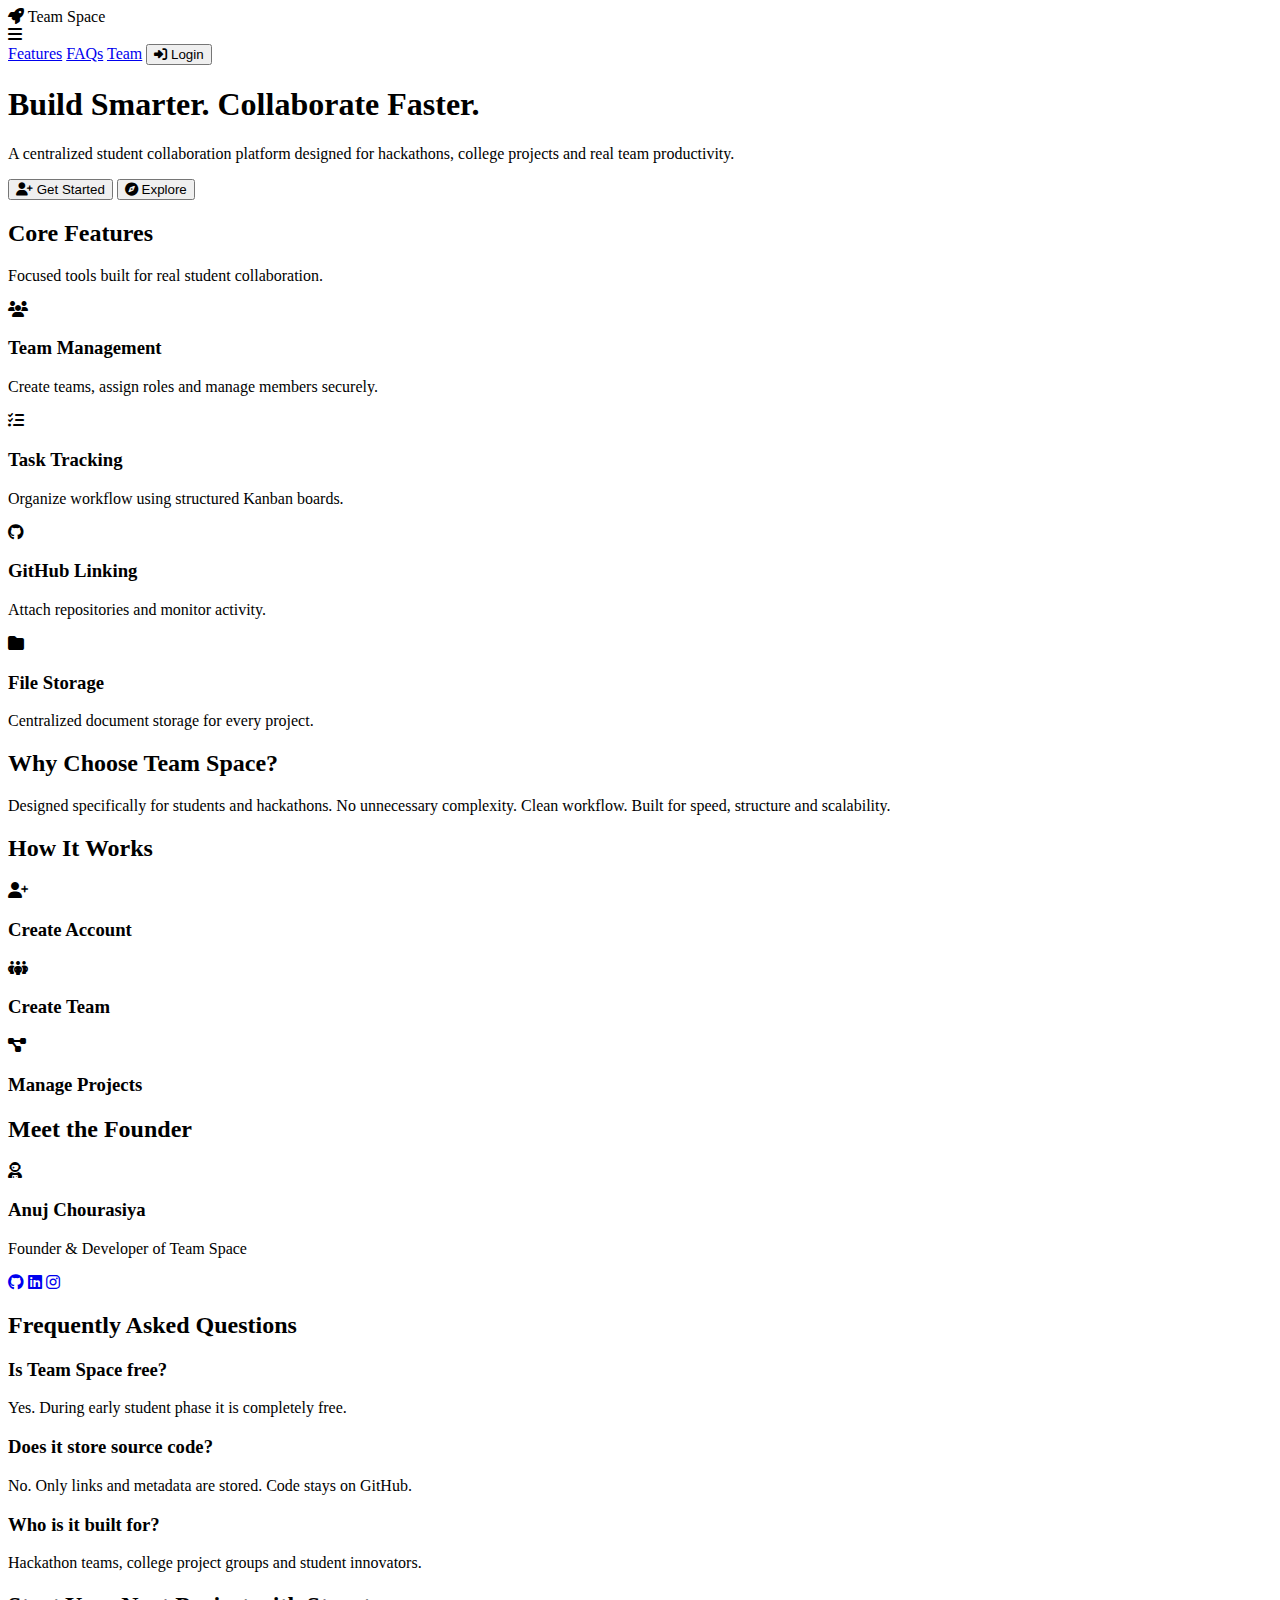
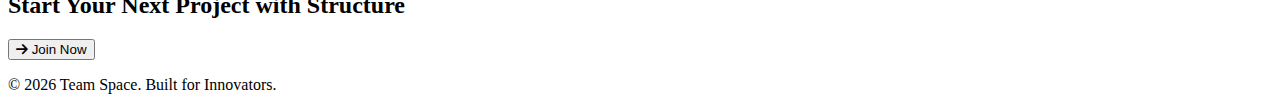
<file: src/main/resources/templates/index.html>
<!DOCTYPE html>
<html xmlns:th="http://www.thymeleaf.org">

<head>
    <!-- Primary Meta -->
    <meta charset="UTF-8">
    <meta http-equiv="X-UA-Compatible" content="IE=edge">
    <meta name="viewport" content="width=device-width, initial-scale=1.0">

    <title>Team Space | Student Collaboration Platform</title>
    <meta name="title" content="Team Space - Student Collaboration & Hackathon Platform">
    <meta name="description"
          content="Team Space helps students manage teams, tasks, files and GitHub repositories in one powerful centralized platform built for hackathons and college projects.">
    <meta name="keywords"
          content="Team collaboration, Hackathon platform, Student SaaS, Task management, GitHub integration, Project management tool">
    <meta name="author" content="Team Space">

    <!-- Open Graph -->
    <meta property="og:type" content="website">
    <meta property="og:title" content="Team Space - Build. Collaborate. Win.">
    <meta property="og:description" content="Centralized student collaboration platform for hackathons and projects.">
    <meta property="og:image" content="https://images.unsplash.com/photo-1552664730-d307ca884978">
    <meta property="og:url" content="https://teamspace.com">

    <!-- Twitter -->
    <meta name="twitter:card" content="summary_large_image">
    <meta name="twitter:title" content="Team Space - Student Collaboration SaaS">
    <meta name="twitter:description" content="Manage teams, tasks and GitHub in one place.">
    <meta name="twitter:image" content="https://images.unsplash.com/photo-1552664730-d307ca884978">

    <!-- Font Awesome -->
    <link rel="stylesheet" href="https://cdnjs.cloudflare.com/ajax/libs/font-awesome/6.5.1/css/all.min.css">

    <link rel="stylesheet" th:href="@{/css/style.css}">
</head>

<body>
<nav class="navbar">
    <div class="logo">
        <i class="fa-solid fa-rocket"></i>
        <span>Team Space</span>
    </div>

    <!-- Hamburger -->
    <div class="hamburger" id="hamburger">
        <i class="fa-solid fa-bars"></i>
    </div>

    <div class="nav-links" id="navLinks">
        <a href="#features">Features</a>
        <a href="#faq">FAQs</a>
        <a href="#team">Team</a>
        <button onclick="redirectToLogin()" class="btn-primary">
            <i class="fa-solid fa-right-to-bracket"></i> Login
        </button>
    </div>
</nav>

<!-- Hero -->
<section class="hero">
    <div class="hero-overlay"></div>
    <div class="hero-content">
        <h1>Build Smarter. Collaborate Faster.</h1>
        <p>
            A centralized student collaboration platform designed for hackathons,
            college projects and real team productivity.
        </p>
        <div class="hero-buttons">
            <button onclick="redirectToLogin()" class="btn-primary">
                <i class="fa-solid fa-user-plus"></i> Get Started
            </button>
            <button onclick="redirectToHome()" class="btn-outline">
                <i class="fa-solid fa-compass"></i> Explore
            </button>
        </div>
    </div>
</section>

<!-- Features -->
<section id="features" class="section">
    <div class="section-header">
        <h2>Core Features</h2>
        <p>Focused tools built for real student collaboration.</p>
    </div>

    <div class="feature-grid">

        <div class="card">
            <i class="fa-solid fa-users"></i>
            <h3>Team Management</h3>
            <p>Create teams, assign roles and manage members securely.</p>
        </div>

        <div class="card">
            <i class="fa-solid fa-list-check"></i>
            <h3>Task Tracking</h3>
            <p>Organize workflow using structured Kanban boards.</p>
        </div>

        <div class="card">
            <i class="fa-brands fa-github"></i>
            <h3>GitHub Linking</h3>
            <p>Attach repositories and monitor activity.</p>
        </div>

        <div class="card">
            <i class="fa-solid fa-folder"></i>
            <h3>File Storage</h3>
            <p>Centralized document storage for every project.</p>
        </div>

    </div>
</section>

<!-- Why Section -->
<section class="section dark-section">
    <div class="section-header">
        <h2>Why Choose Team Space?</h2>
    </div>
    <p class="why-text">
        Designed specifically for students and hackathons.
        No unnecessary complexity. Clean workflow.
        Built for speed, structure and scalability.
    </p>
</section>

<!-- How It Works -->
<section class="section">
    <div class="section-header">
        <h2>How It Works</h2>
    </div>

    <div class="steps">
        <div class="step">
            <i class="fa-solid fa-user-plus"></i>
            <h3>Create Account</h3>
        </div>
        <div class="step">
            <i class="fa-solid fa-people-group"></i>
            <h3>Create Team</h3>
        </div>
        <div class="step">
            <i class="fa-solid fa-diagram-project"></i>
            <h3>Manage Projects</h3>
        </div>
    </div>
</section>

<!-- Team Section -->
<section id="team" class="section dark-section">
    <div class="section-header">
        <h2>Meet the Founder</h2>
    </div>

    <div class="team-card">
        <i class="fa-solid fa-user-astronaut team-icon"></i>
        <h3>Anuj Chourasiya</h3>
        <p>Founder & Developer of Team Space</p>
        <div class="team-social">
            <a href="https://github.com/Anuj-code-AI" target="_blank"><i class="fa-brands fa-github"></i></a>
            <a href="https://www.linkedin.com/in/anujchourasiya" target="_blank"><i class="fa-brands fa-linkedin"></i></a>
            <a href="https://www.instagram.com/anuj_chourasiya8/" target="_blank"><i class="fa-brands fa-instagram"></i></a>
        </div>
    </div>
</section>

<!-- FAQ -->
<section id="faq" class="section">
    <div class="section-header">
        <h2>Frequently Asked Questions</h2>
    </div>

    <div class="faq">
        <div class="faq-item">
            <h3>Is Team Space free?</h3>
            <p>Yes. During early student phase it is completely free.</p>
        </div>

        <div class="faq-item">
            <h3>Does it store source code?</h3>
            <p>No. Only links and metadata are stored. Code stays on GitHub.</p>
        </div>

        <div class="faq-item">
            <h3>Who is it built for?</h3>
            <p>Hackathon teams, college project groups and student innovators.</p>
        </div>
    </div>
</section>

<!-- CTA -->
<section class="cta">
    <h2>Start Your Next Project with Structure</h2>
    <button onclick="redirectToLogin()" class="btn-primary">
        <i class="fa-solid fa-arrow-right"></i> Join Now
    </button>
</section>

<!-- Footer -->
<footer>
    <p>© 2026 Team Space. Built for Innovators.</p>
</footer>

<script th:src="@{/js/index.js}"></script>
</body>

</html>
</file>
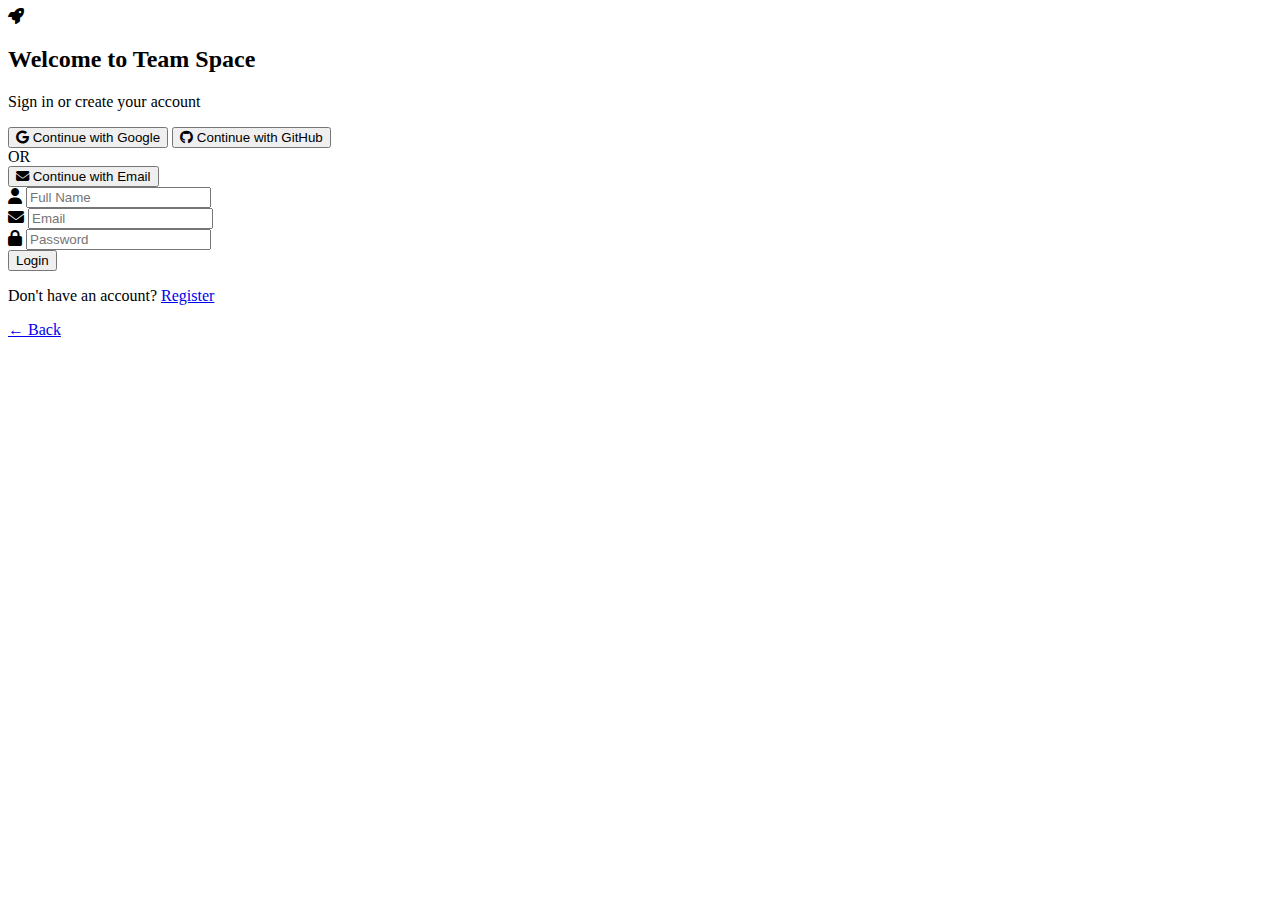
<file: src/main/resources/templates/auth.html>
<!DOCTYPE html>
<html lang="en">

<head>
    <meta charset="UTF-8">
    <title>Team Space | Authentication</title>
    <meta name="viewport" content="width=device-width, initial-scale=1.0">

    <!-- Font Awesome -->
    <link rel="stylesheet" href="https://cdnjs.cloudflare.com/ajax/libs/font-awesome/6.5.1/css/all.min.css">

    <link rel="stylesheet" th:href="@{/css/auth.css}">
</head>

<body>

<div class="auth-container">

    <div class="auth-card">

        <div class="auth-header">
            <i class="fa-solid fa-rocket logo-icon"></i>
            <h2 id="authTitle">Welcome to Team Space</h2>
            <p>Sign in or create your account</p>
        </div>

        <!-- OAuth Buttons -->
        <div id="oauthSection">

            <button class="oauth-btn google" onclick="redirectOAuth('google')">
                <i class="fa-brands fa-google"></i>
                Continue with Google
            </button>

            <button class="oauth-btn github" onclick="redirectOAuth('github')">
                <i class="fa-brands fa-github"></i>
                Continue with GitHub
            </button>

            <div class="divider">
                <span>OR</span>
            </div>

            <button class="email-btn" onclick="showEmailForm()">
                <i class="fa-solid fa-envelope"></i>
                Continue with Email
            </button>

        </div>

        <!-- Email Form (Hidden Initially) -->
        <div id="emailSection" class="hidden">

            <form id="authForm" method="post">
                <div id="nameField" class="input-group hidden">
                    <i class="fa-solid fa-user"></i>
                    <input id="name" name="name" type="text" placeholder="Full Name">
                </div>

                <div class="input-group">
                    <i class="fa-solid fa-envelope"></i>
                    <input id="email" name="email" type="email" placeholder="Email" required>
                </div>

                <div class="input-group">
                    <i class="fa-solid fa-lock"></i>
                    <input id="password" name="password" type="password" placeholder="Password" required>
                </div>

                <button id="submit" type="submit" class="primary-btn">
                    <span id="submitText">Login</span>
                </button>
            </form>

            <p class="switch-text">
                <span id="switchMessage">Don't have an account?</span>
                <a href="#" onclick="toggleMode()">Register</a>
            </p>

            <p class="back-text">
                <a href="#" onclick="goBack()">← Back</a>
            </p>

        </div>

    </div>

</div>

<script th:src="@{/js/auth.js}"></script>
</body>

</html>
</file>
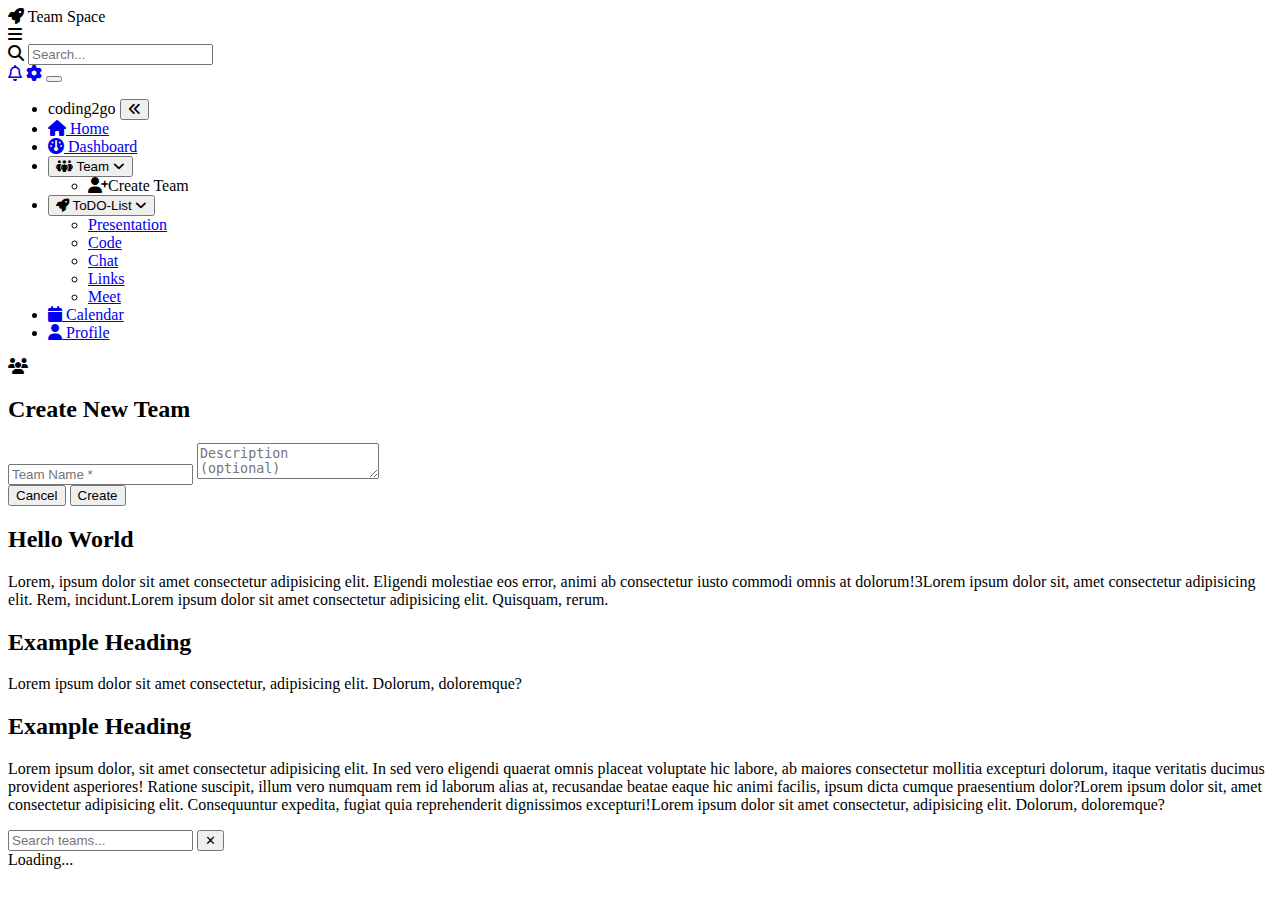
<file: src/main/resources/templates/home.html>
<!DOCTYPE html>
<html lang="en">

<head>
    <meta charset="UTF-8">
    <meta name="viewport" content="width=device-width, initial-scale=1.0">
    <title>Team</title>
    <link rel="stylesheet" href="https://cdnjs.cloudflare.com/ajax/libs/font-awesome/6.5.1/css/all.min.css">
    <link rel="stylesheet" th:href="@{/css/home.css}">
    <link rel="stylesheet" th:href="@{/css/style.css}">
   </script>
</head>

<body>
<header>
    <nav class="navbar">
        <div class="logo">
            <i class="fa-solid fa-rocket"></i>
            <span>Team Space</span>
        </div>

        <!-- Hamburger -->
        <div class="hamburger" id="hamburger">
            <i class="fa-solid fa-bars"></i>
        </div>


        <div class="nav-links" id="navLinks">
            <div onclick="openSearch()" class="search-bar">
                <i class="fa-solid fa-magnifying-glass"></i>
                <input type="search" placeholder="Search..." />
            </div>
            <a href="#"><i class="fa-regular fa-bell"></i></a>
            <a href="#"><i class="fa-solid fa-gear"></i></a>
            <button id="authBtn" class="btn-primary"></button>
        </div>
    </nav>
</header>

<div></div>
<div class="main-section">
    <nav id="sidebar">
        <ul>
            <li>
                <span class="logo">coding2go</span>
                <button onclick="toggleSideBar()" id="toggle-btn">
                    <i class="fa-solid fa-angles-left"></i>
                </button>
            </li>
            <li class="active">
                <a href="/home">
                    <i class="fa-solid fa-home"></i>
                    <span>Home</span>
                </a>
            </li>
            <li>
                <a href="#">
                    <i class="fa-solid fa-dashboard"></i>
                    <span>Dashboard</span>
                </a>
            </li>
            <li>
                <button onclick="toggleSubMenuForTeam(this); loadTeams(this);" class="dropdown-btn">
                    <i class="fa-solid fa-people-group"></i>
                    <span>Team</span>
                    <i class="fa-solid fa-angle-down"></i>
                </button>
                <ul class="sub-menu">
                    <div>
                        <li><a onclick="createTeam()"><i class="fa-solid fa-user-plus"></i>Create Team </a></li>
                    </div>
                </ul>
                <ul class="sub-menu" id="teamSubMenu">
                    <!-- Teams will be injected here -->
                </ul>
            </li>
            <li>
                <button onclick="toggleSubMenu(this)" class="dropdown-btn">
                    <i class="fa-solid fa-rocket"></i>
                    <span>ToDO-List</span>
                    <i class="fa-solid fa-angle-down"></i>
                </button>
                <ul class="sub-menu">
                    <div>
                        <li><a href="#">Presentation</a></li>
                        <li><a href="#">Code</a></li>
                        <li><a href="#">Chat</a></li>
                        <li><a href="#">Links</a></li>
                        <li><a href="#">Meet</a></li>
                    </div>

                </ul>
            </li>
            <li>
                <a href="#">
                    <i class="fa-solid fa-calendar"></i>
                    <span>Calendar</span>
                </a>
            </li>
            <li>
                <a href="#">
                    <i class="fa-solid fa-user"></i>
                    <span>Profile</span>
                </a>
            </li>

        </ul>
    </nav>
    <!-- Create Team Modal -->
    <div id="teamModal" class="modal">
        <div class="modal-card">
            <i class="fa-solid fa-users modal-icon"></i>
            <h2>Create New Team</h2>

            <form id="teamForm">
                <input type="text" id="teamName" placeholder="Team Name *" required>

                <textarea id="teamDescription"
                          placeholder="Description (optional)"></textarea>

                <div class="modal-buttons">
                    <button type="button" class="cancel-btn" onclick="closeModal()">Cancel</button>
                    <button type="submit" class="create-btn">Create</button>
                </div>
            </form>
        </div>
    </div>
    <main>
        <div class="container">
            <h2>Hello World</h2>
            <p>Lorem, ipsum dolor sit amet consectetur adipisicing elit. Eligendi molestiae eos error, animi ab
                consectetur iusto commodi omnis at dolorum!3Lorem ipsum dolor sit, amet consectetur adipisicing
                elit.
                Rem, incidunt.Lorem ipsum dolor sit amet consectetur adipisicing elit. Quisquam, rerum.</p>
        </div>
        <div class="container">
            <h2>Example Heading</h2>
            <p>Lorem ipsum dolor sit amet consectetur, adipisicing elit. Dolorum, doloremque?</p>
        </div>
        <div class="container">
            <h2>Example Heading</h2>
            <p>Lorem ipsum dolor, sit amet consectetur adipisicing elit. In sed vero eligendi quaerat omnis placeat
                voluptate hic labore, ab maiores consectetur mollitia excepturi dolorum, itaque veritatis ducimus
                provident asperiores! Ratione suscipit, illum vero numquam rem id laborum alias at, recusandae
                beatae
                eaque hic animi facilis, ipsum dicta cumque praesentium dolor?Lorem ipsum dolor sit, amet
                consectetur
                adipisicing elit. Consequuntur expedita, fugiat quia reprehenderit dignissimos excepturi!Lorem ipsum
                dolor sit amet consectetur, adipisicing elit. Dolorum, doloremque?</p>
        </div>
    </main>
</div>

<!-- Search Overlay -->
<div class="search-overlay" id="searchOverlay">

    <div class="search-top">
        <input
                type="search"
                id="teamSearchInput"
                placeholder="Search teams..."
        />
        <button onclick="closeSearch()">✕</button>
    </div>

    <div class="search-result" id="searchResult"></div>

    <div class="loading" id="loadingIndicator">Loading...</div>

</div>
<script th:src="@{/js/auth.js}"></script>
<script th:src="@{/js/home.js}"></script>
<script th:src="@{/js/scroll.js}"></script>
<script th:src="@{/js/index.js}"></script>
</body>

</html>
</file>
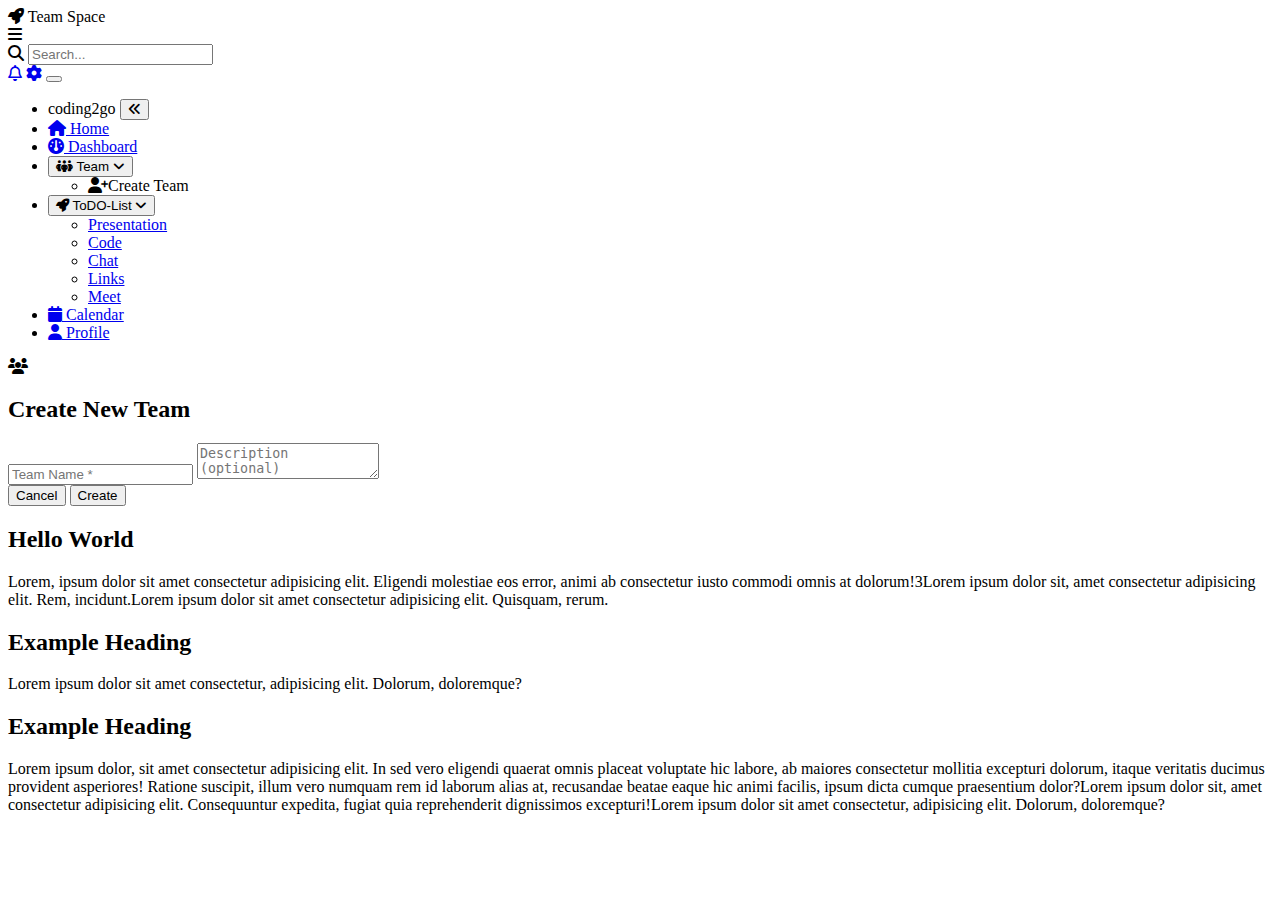
<file: src/main/resources/templates/team.html>
<!DOCTYPE html>
<html lang="en">

<head>
    <meta charset="UTF-8">
    <meta name="viewport" content="width=device-width, initial-scale=1.0">
    <title>Team</title>
    <link rel="stylesheet" href="https://cdnjs.cloudflare.com/ajax/libs/font-awesome/6.5.1/css/all.min.css">
    <link rel="stylesheet" th:href="@{/css/team.css}">
    <link rel="stylesheet" th:href="@{/css/style.css}">
    </script>
</head>

<body>
<header>
    <nav class="navbar">
        <div class="logo">
            <i class="fa-solid fa-rocket"></i>
            <span>Team Space</span>
        </div>

        <!-- Hamburger -->
        <div class="hamburger" id="hamburger">
            <i class="fa-solid fa-bars"></i>
        </div>



        <div class="nav-links" id="navLinks">
            <div class="search-bar">
                <i class="fa-solid fa-magnifying-glass"></i>
                <input type="search" placeholder="Search..." />
            </div>
            <a href="#"><i class="fa-regular fa-bell"></i></a>
            <a href="#"><i class="fa-solid fa-gear"></i></a>
            <button id="authBtn" class="btn-primary"></button>
        </div>
    </nav>
</header>
<div></div>
<div class="main-section">
    <nav id="sidebar">
        <ul>
            <li>
                <span class="logo">coding2go</span>
                <button onclick="toggleSideBar()" id="toggle-btn">
                    <i class="fa-solid fa-angles-left"></i>
                </button>
            </li>
            <li>
                <a href="/home">
                    <i class="fa-solid fa-home"></i>
                    <span>Home</span>
                </a>
            </li>
            <li>
                <a href="#">
                    <i class="fa-solid fa-dashboard"></i>
                    <span>Dashboard</span>
                </a>
            </li>
            <li class="active">
                <button onclick="toggleSubMenuForTeam(this); loadTeams(this);" class="dropdown-btn">
                    <i class="fa-solid fa-people-group"></i>
                    <span>Team</span>
                    <i class="fa-solid fa-angle-down"></i>
                </button>
                <ul class="sub-menu">
                    <div>
                        <li><a onclick="createTeam()"><i class="fa-solid fa-user-plus"></i>Create Team </a></li>
                    </div>
                </ul>
                <ul class="sub-menu" id="teamSubMenu">
                    <!-- Teams will be injected here -->
                </ul>
            </li>
            <li>
                <button onclick="toggleSubMenu(this)" class="dropdown-btn">
                    <i class="fa-solid fa-rocket"></i>
                    <span>ToDO-List</span>
                    <i class="fa-solid fa-angle-down"></i>
                </button>
                <ul class="sub-menu">
                    <div>
                        <li><a href="#">Presentation</a></li>
                        <li><a href="#">Code</a></li>
                        <li><a href="#">Chat</a></li>
                        <li><a href="#">Links</a></li>
                        <li><a href="#">Meet</a></li>
                    </div>

                </ul>
            </li>
            <li>
                <a href="#">
                    <i class="fa-solid fa-calendar"></i>
                    <span>Calendar</span>
                </a>
            </li>
            <li>
                <a href="#">
                    <i class="fa-solid fa-user"></i>
                    <span>Profile</span>
                </a>
            </li>

        </ul>
    </nav>
    <!-- Create Team Modal -->
    <div id="teamModal" class="modal">
        <div class="modal-card">
            <i class="fa-solid fa-users modal-icon"></i>
            <h2>Create New Team</h2>

            <form id="teamForm">
                <input type="text" id="teamName" placeholder="Team Name *" required>

                <textarea id="teamDescription"
                          placeholder="Description (optional)"></textarea>

                <div class="modal-buttons">
                    <button type="button" class="cancel-btn" onclick="closeModal()">Cancel</button>
                    <button type="submit" class="create-btn">Create</button>
                </div>
            </form>
        </div>
    </div>
    <main>
        <div class="container">
            <h2>Hello World</h2>
            <p>Lorem, ipsum dolor sit amet consectetur adipisicing elit. Eligendi molestiae eos error, animi ab
                consectetur iusto commodi omnis at dolorum!3Lorem ipsum dolor sit, amet consectetur adipisicing
                elit.
                Rem, incidunt.Lorem ipsum dolor sit amet consectetur adipisicing elit. Quisquam, rerum.</p>
        </div>
        <div class="container">
            <h2>Example Heading</h2>
            <p>Lorem ipsum dolor sit amet consectetur, adipisicing elit. Dolorum, doloremque?</p>
        </div>
        <div class="container">
            <h2>Example Heading</h2>
            <p>Lorem ipsum dolor, sit amet consectetur adipisicing elit. In sed vero eligendi quaerat omnis placeat
                voluptate hic labore, ab maiores consectetur mollitia excepturi dolorum, itaque veritatis ducimus
                provident asperiores! Ratione suscipit, illum vero numquam rem id laborum alias at, recusandae
                beatae
                eaque hic animi facilis, ipsum dicta cumque praesentium dolor?Lorem ipsum dolor sit, amet
                consectetur
                adipisicing elit. Consequuntur expedita, fugiat quia reprehenderit dignissimos excepturi!Lorem ipsum
                dolor sit amet consectetur, adipisicing elit. Dolorum, doloremque?</p>
        </div>
    </main>
</div>
<script th:src="@{/js/auth.js}"></script>
<script th:src="@{/js/home.js}"></script>
<script th:src="@{/js/index.js}"></script>
</body>

</html>
</file>
